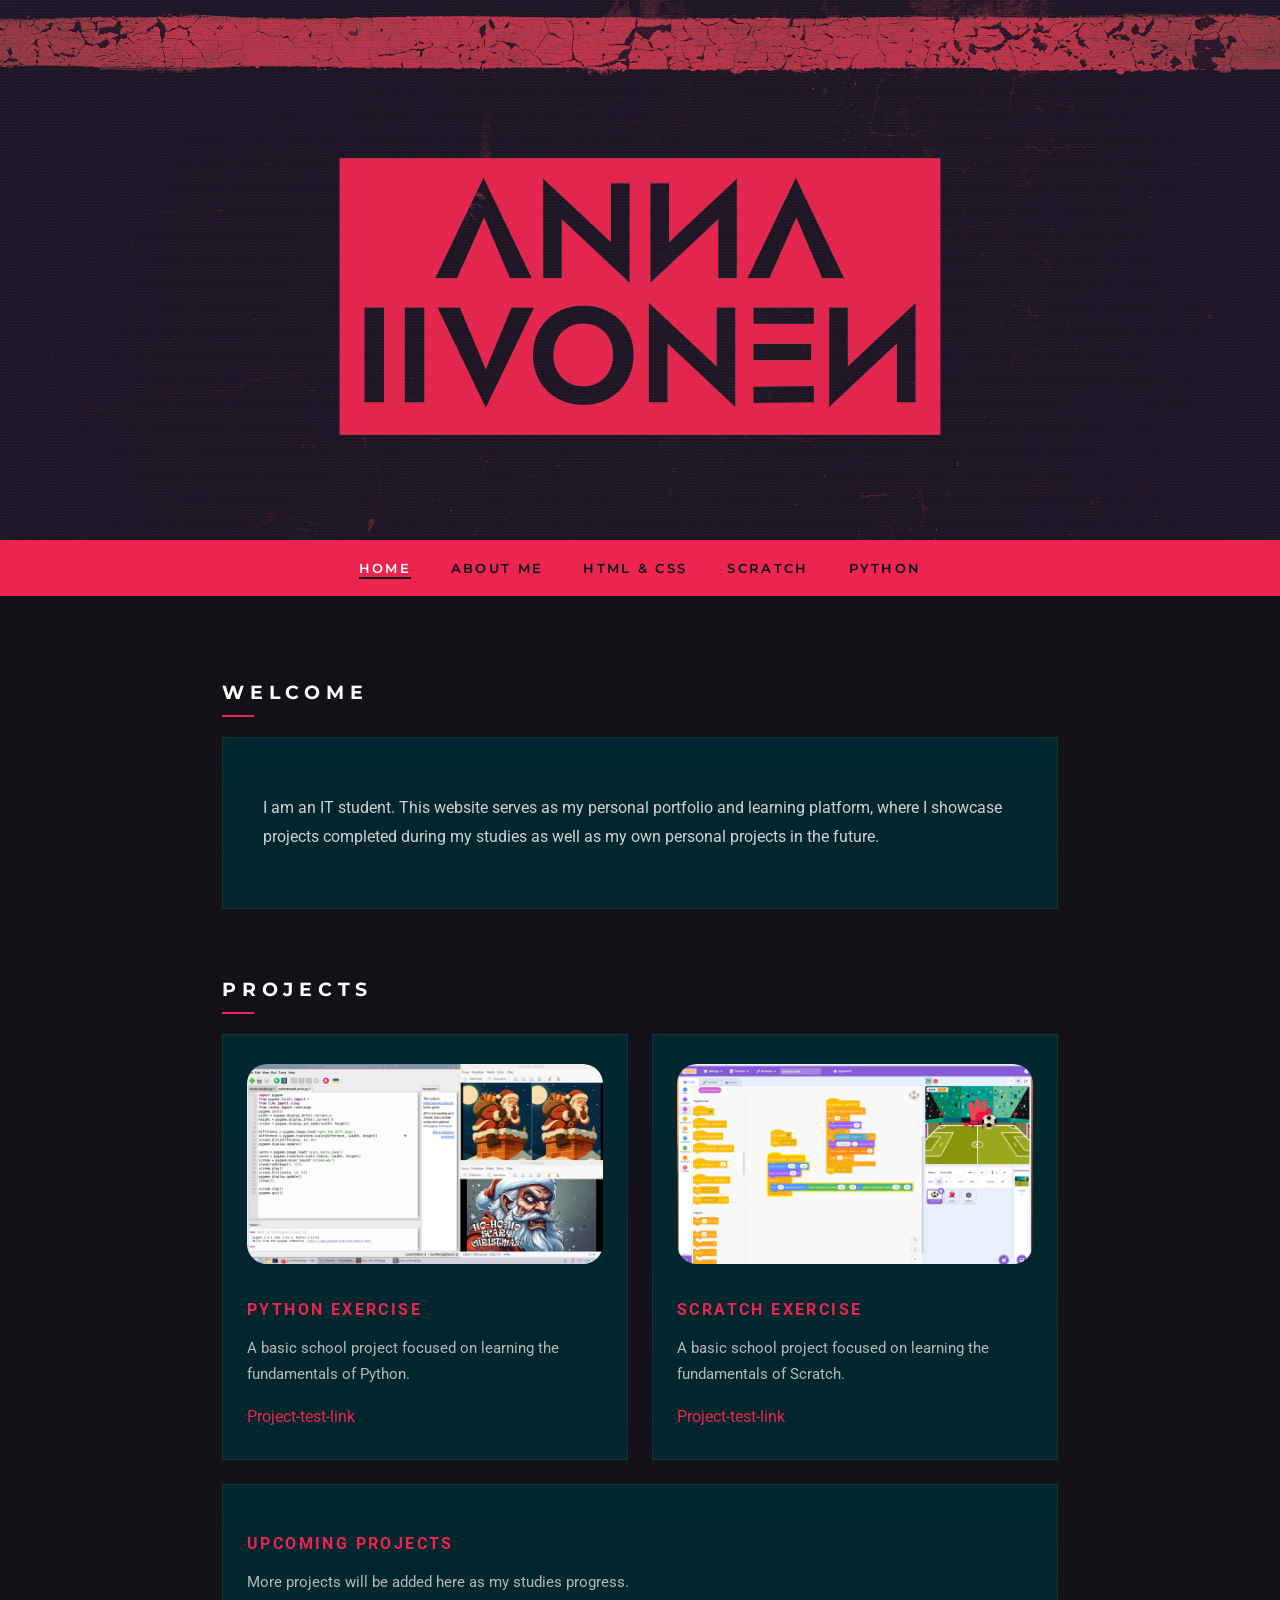
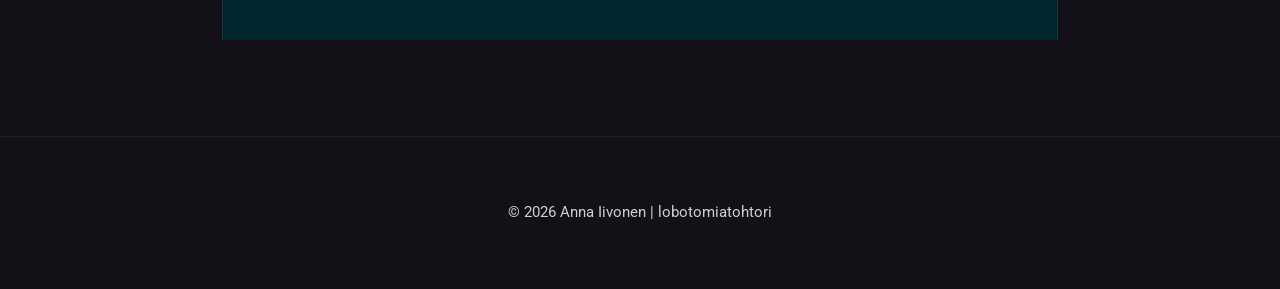
<file: index.html>
<!DOCTYPE html>
<html lang="en">
<head>
    <meta charset="UTF-8">
    <title>Anna Iivonen - portfolio</title>

    <link rel="preconnect" href="https://fonts.googleapis.com">
    <link rel="preconnect" href="https://fonts.gstatic.com" crossorigin>
    <link href="https://fonts.googleapis.com/css2?family=Montserrat:wght@400;600&family=Roboto:wght@400;500&display=swap" rel="stylesheet">

    <link rel="stylesheet" href="style.css">
</head>

<body class="index">
<header class="hero" aria-label="Hero image">
</header>

<nav class="main-nav">
    <ul>
        <li><a href="index.html" class="nav-index">Home</a></li>
        <li><a href="about.html" class="nav-about">About me</a></li>
        <li><a href="html-css.html" class="nav-html-css">Html & Css</a></li>
        <li><a href="scratch.html" class="nav-scratch">Scratch</a></li>
        <li><a href="python.html" class="nav-python">Python</a></li>
    </ul>
</nav>

<main>
    <section>
        <h2>Welcome</h2>
        <div class="about">
        <p>
            I am an IT student. This website serves as my personal portfolio and learning platform, where I showcase projects completed during my studies as well as my own personal projects in the future.
        </p>
        </div>
    </section>

    <section>
        <h2>Projects</h2>

        <div class="project-grid">
            <div class="project">
                <img src="images/project_python1.jpg" alt="Python Exercise preview">
                <h3>Python Exercise</h3>
                <p>A basic school project focused on learning the fundamentals of Python.</p>
                <a href="">Project-test-link</a>
            </div>
            
            <div class="project">
                <img src="images/project_scratch1.jpg" alt="Scratch Exercise preview">
                <h3>Scratch Exercise</h3>
                <p>A basic school project focused on learning the fundamentals of Scratch.</p>
                <a href="">Project-test-link</a>
            </div>
            
            <div class="project">
                <h3>Upcoming Projects</h3>
                <p>More projects will be added here as my studies progress.</p>
            </div>
        </div>
    </section>
</main>

<footer>
    <p>© 2026 Anna Iivonen | lobotomiatohtori</p>
</footer>

</body>
</html>
</file>
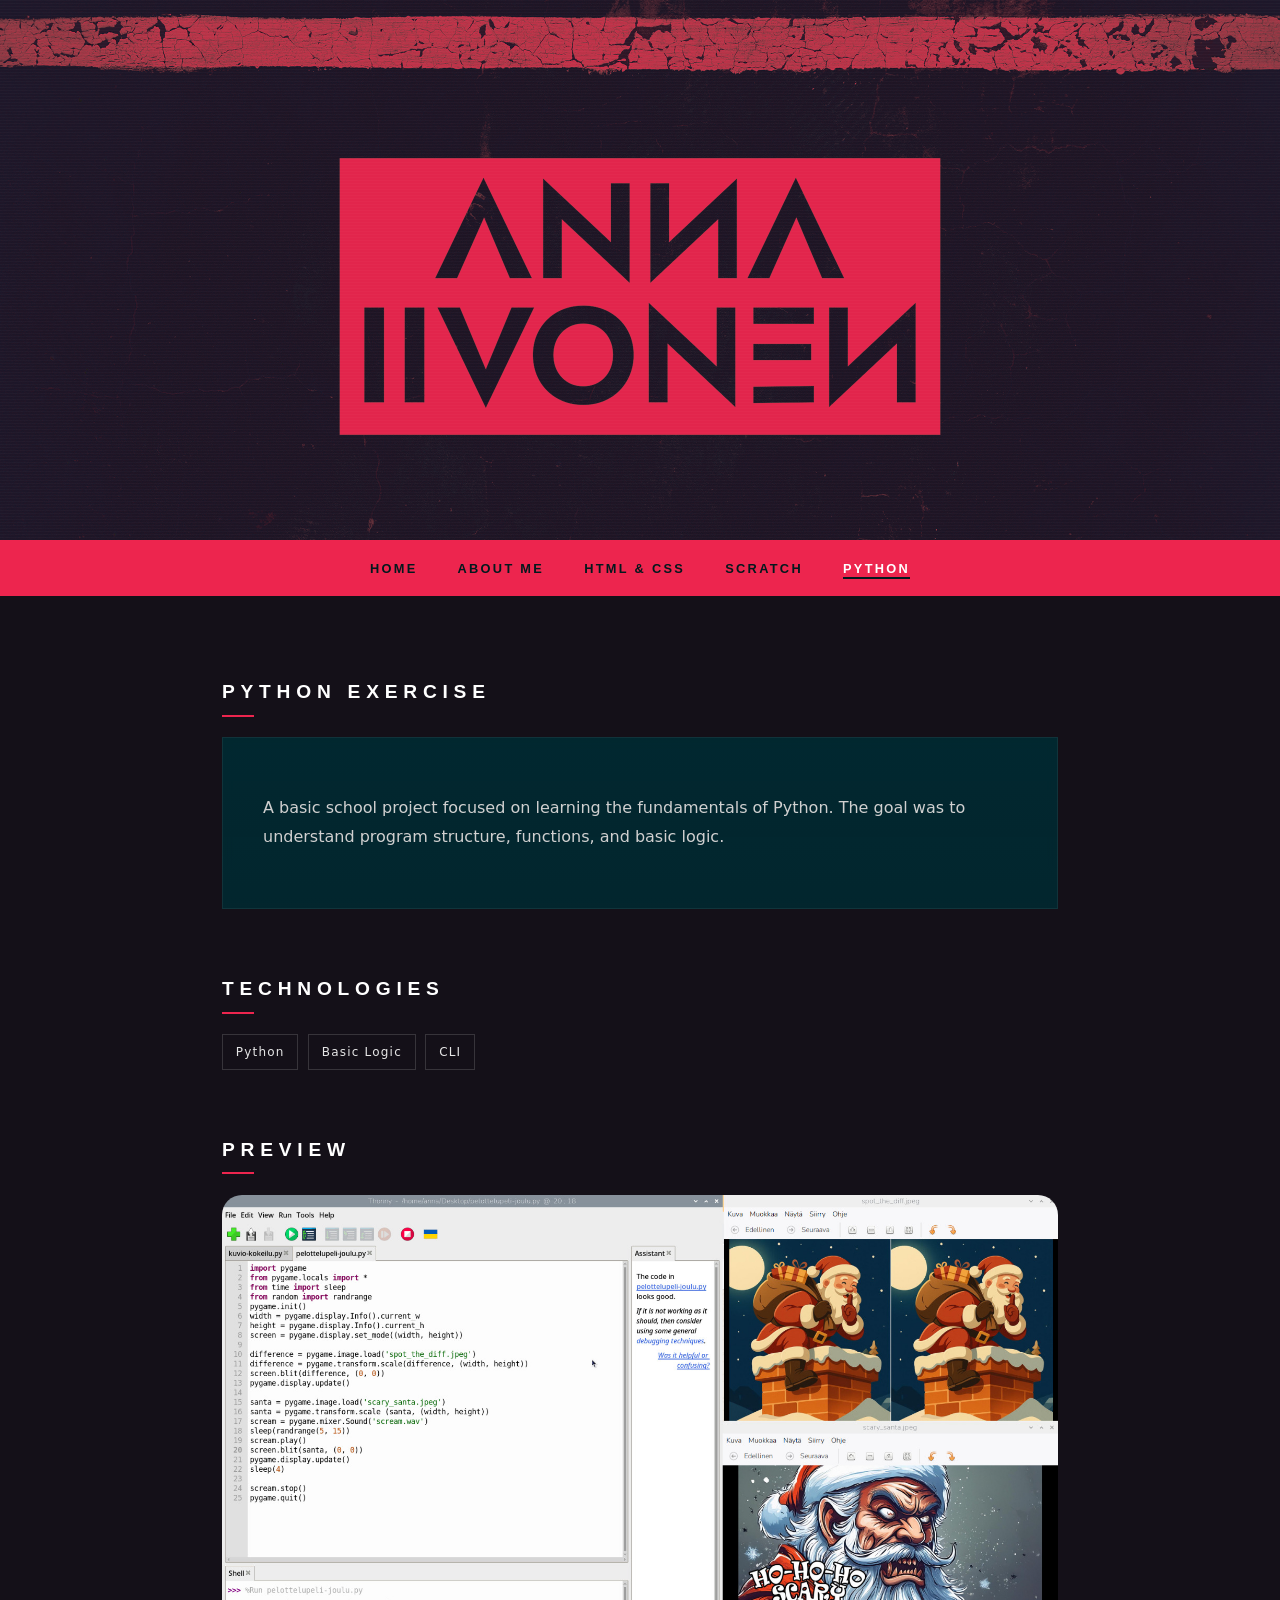
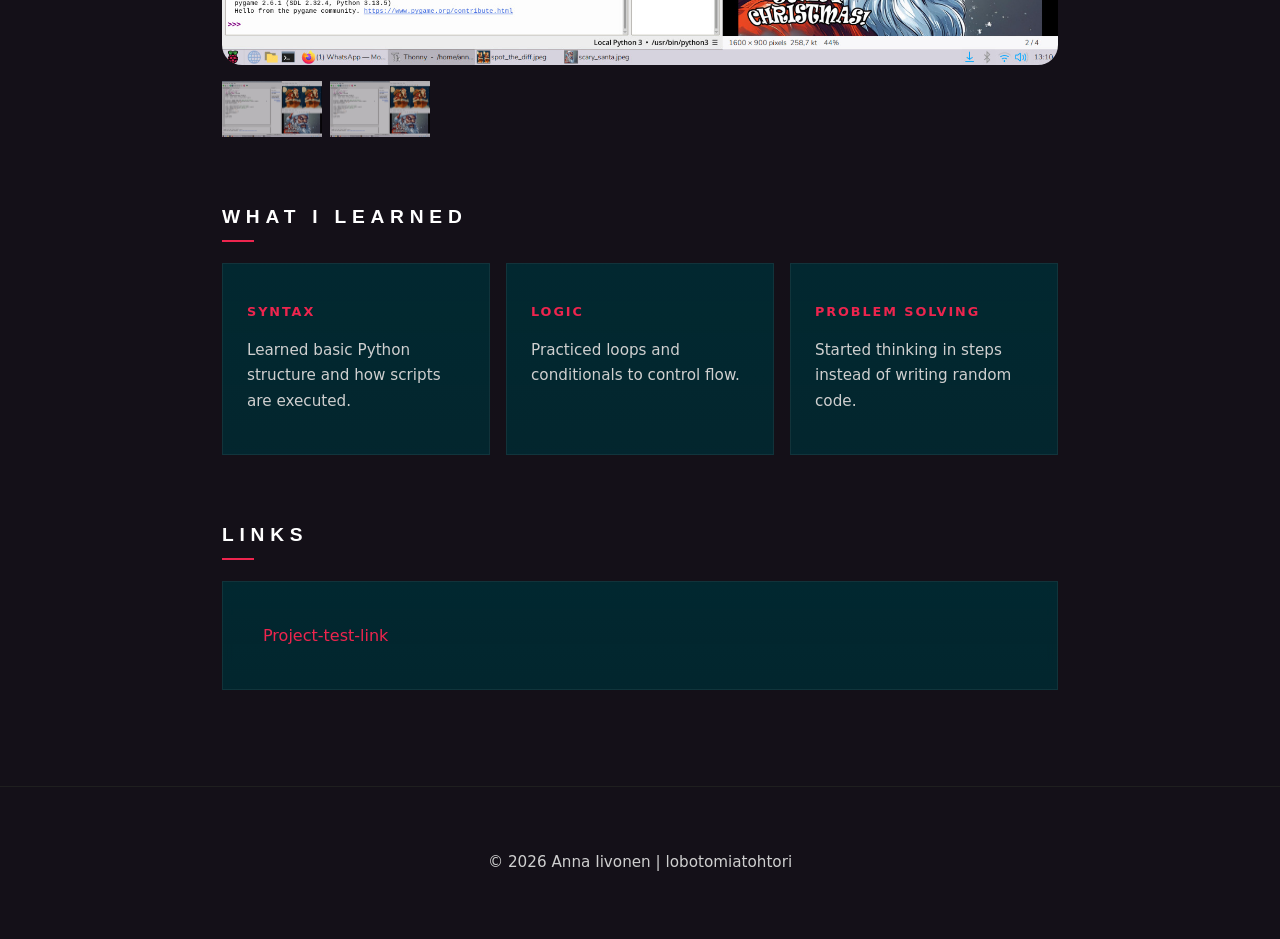
<file: projects/python-exercise/index.html>
<!DOCTYPE html>
<html lang="en">
<head>
  <meta charset="UTF-8">
  
  <title>Anna Iivonen | Python Exercise</title>
  
  <link rel="stylesheet" href="../../style.css">
</head>

<body class="python">
<header class="hero" aria-label="Hero image">
</header>

<nav class="main-nav">
    <ul>
        <li><a href="../../index.html" class="nav-index">Home</a></li>
        <li><a href="../../about.html" class="nav-about">About me</a></li>
        <li><a href="../../html-css.html" class="nav-html-css">Html & Css</a></li>
        <li><a href="../../scratch.html" class="nav-scratch">Scratch</a></li>
        <li><a href="../../python.html" class="nav-python">Python</a></li>
    </ul>
</nav>

<main>

  <section>
    <h2>Python Exercise</h2>
    <div class="about">
      <p>
        A basic school project focused on learning the fundamentals of Python. The goal was to understand program structure, functions, and basic logic.
      </p>
    </div>
  </section>

  <section>
    <h2>Technologies</h2>
    <div class="tech">
      <span>Python</span>
      <span>Basic Logic</span>
      <span>CLI</span>
    </div>
  </section>

  <section>
    <h2>Preview</h2>
    <div class="gallery">
      <img src="../../images/project_python1.jpg" alt="Main preview" class="main-image">
      <div class="thumbs">
        <img src="../../images/project_python1.jpg" alt="">
        <img src="../../images/project_python1.jpg" alt="">
      </div>
    </div>
  </section>

  <section>
    <h2>What I Learned</h2>
    <div class="learned">
      <div class="learn-item">
        <h3>Syntax</h3>
        <p>Learned basic Python structure and how scripts are executed.</p>
      </div>
      <div class="learn-item">
        <h3>Logic</h3>
        <p>Practiced loops and conditionals to control flow.</p>
      </div>
      <div class="learn-item">
        <h3>Problem solving</h3>
        <p>Started thinking in steps instead of writing random code.</p>
      </div>
    </div>
  </section>

  <section>
    <h2>Links</h2>
    <div class="about">
      <a href="">Project-test-link</a>
    </div>
  </section>
  
</main>

<footer>
  <p>© 2026 Anna Iivonen | lobotomiatohtori</p>
</footer>

</body>
</html>
</file>
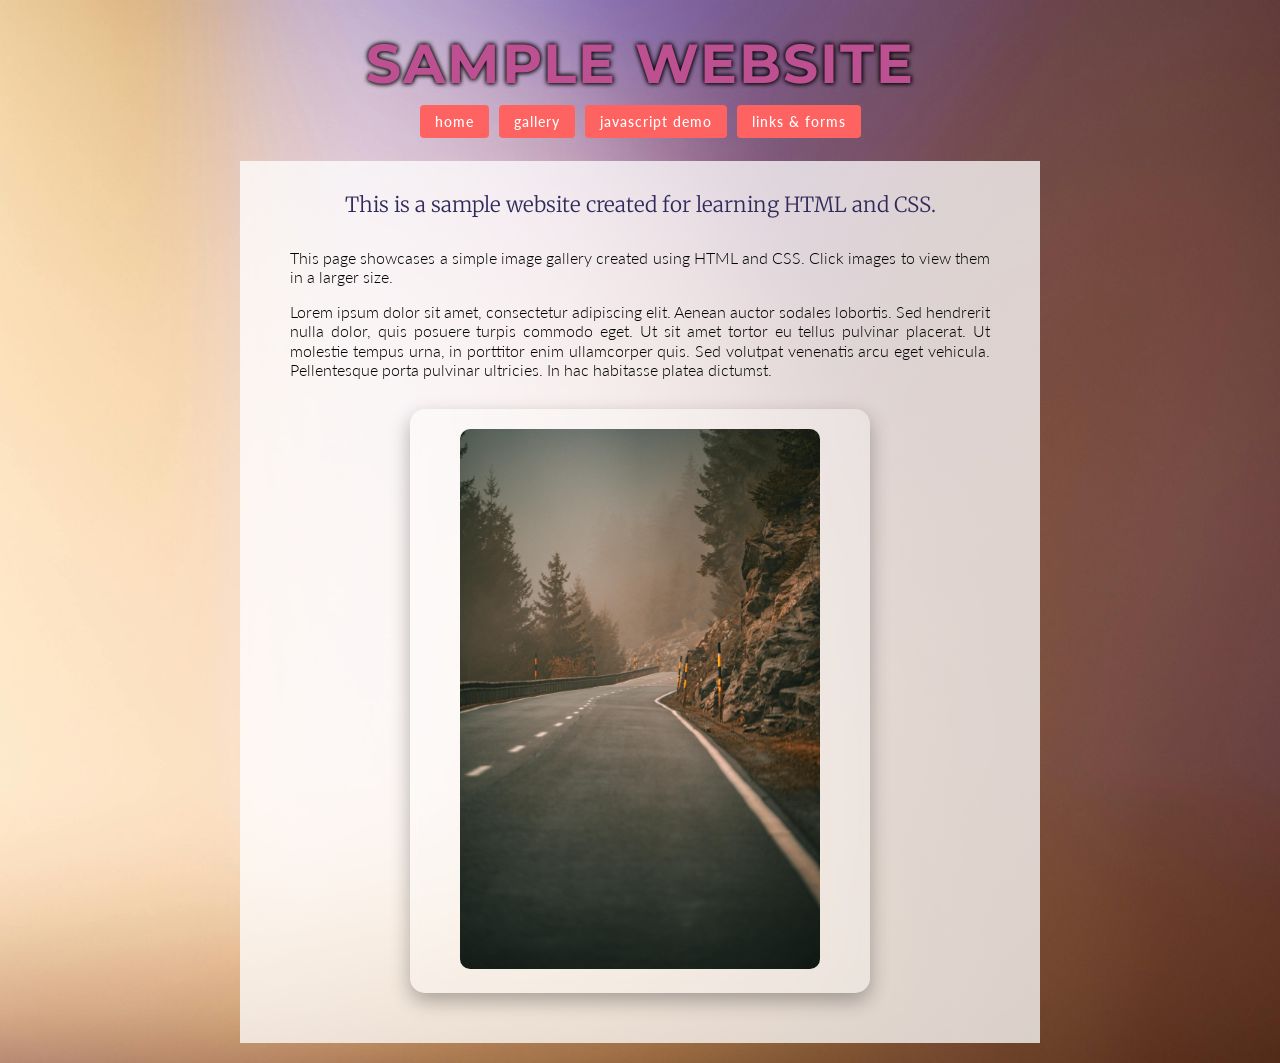
<file: projects/simple-portfolio-site/index.html>
<!DOCTYPE html>
<html lang="en">

<head>
<meta charset="UTF-8">

<title>Sample Website</title>

<meta name="viewport" content="width=device-width, initial-scale=1.0">
<link rel="stylesheet" type="text/css" href="style.css">
  
<link href="https://fonts.googleapis.com/css2?family=Montserrat:wght@400;700&family=Merriweather:wght@300;400;700&family=Lato:wght@300;400;700&display=swap" rel="stylesheet"> 

</head>

<body>

<header>
<div id="title">Sample Website</div>
</header>

<nav id="links"><ul>
<li><a href="index.html">Home</a></li>
<li><a href="gallery.html">Gallery</a></li>
<li><a href="js-demo.html">JavaScript Demo</a></li>
<li><a href="links.html">Links & Forms</a></li>
</ul></nav>

<main>
<div class="text-box">

<div id="description"><p>This is a sample website created for learning HTML and CSS.</p></div>

<div id="text"><p>This page showcases a simple image gallery created using HTML and CSS. Click images to view them in a larger size.</p>

<p>Lorem ipsum dolor sit amet, consectetur adipiscing elit. Aenean auctor sodales lobortis. Sed hendrerit nulla dolor, quis posuere turpis commodo eget. Ut sit amet tortor eu tellus pulvinar placerat. Ut molestie tempus urna, in porttitor enim ullamcorper quis. Sed volutpat venenatis arcu eget vehicula. Pellentesque porta pulvinar ultricies. In hac habitasse platea dictumst.</p>
</div>

<div id="featured-image"><img src="images/placeholder1.jpg" alt="Mountain road"></div>

</div>
</main>

</body>

</html>
</file>
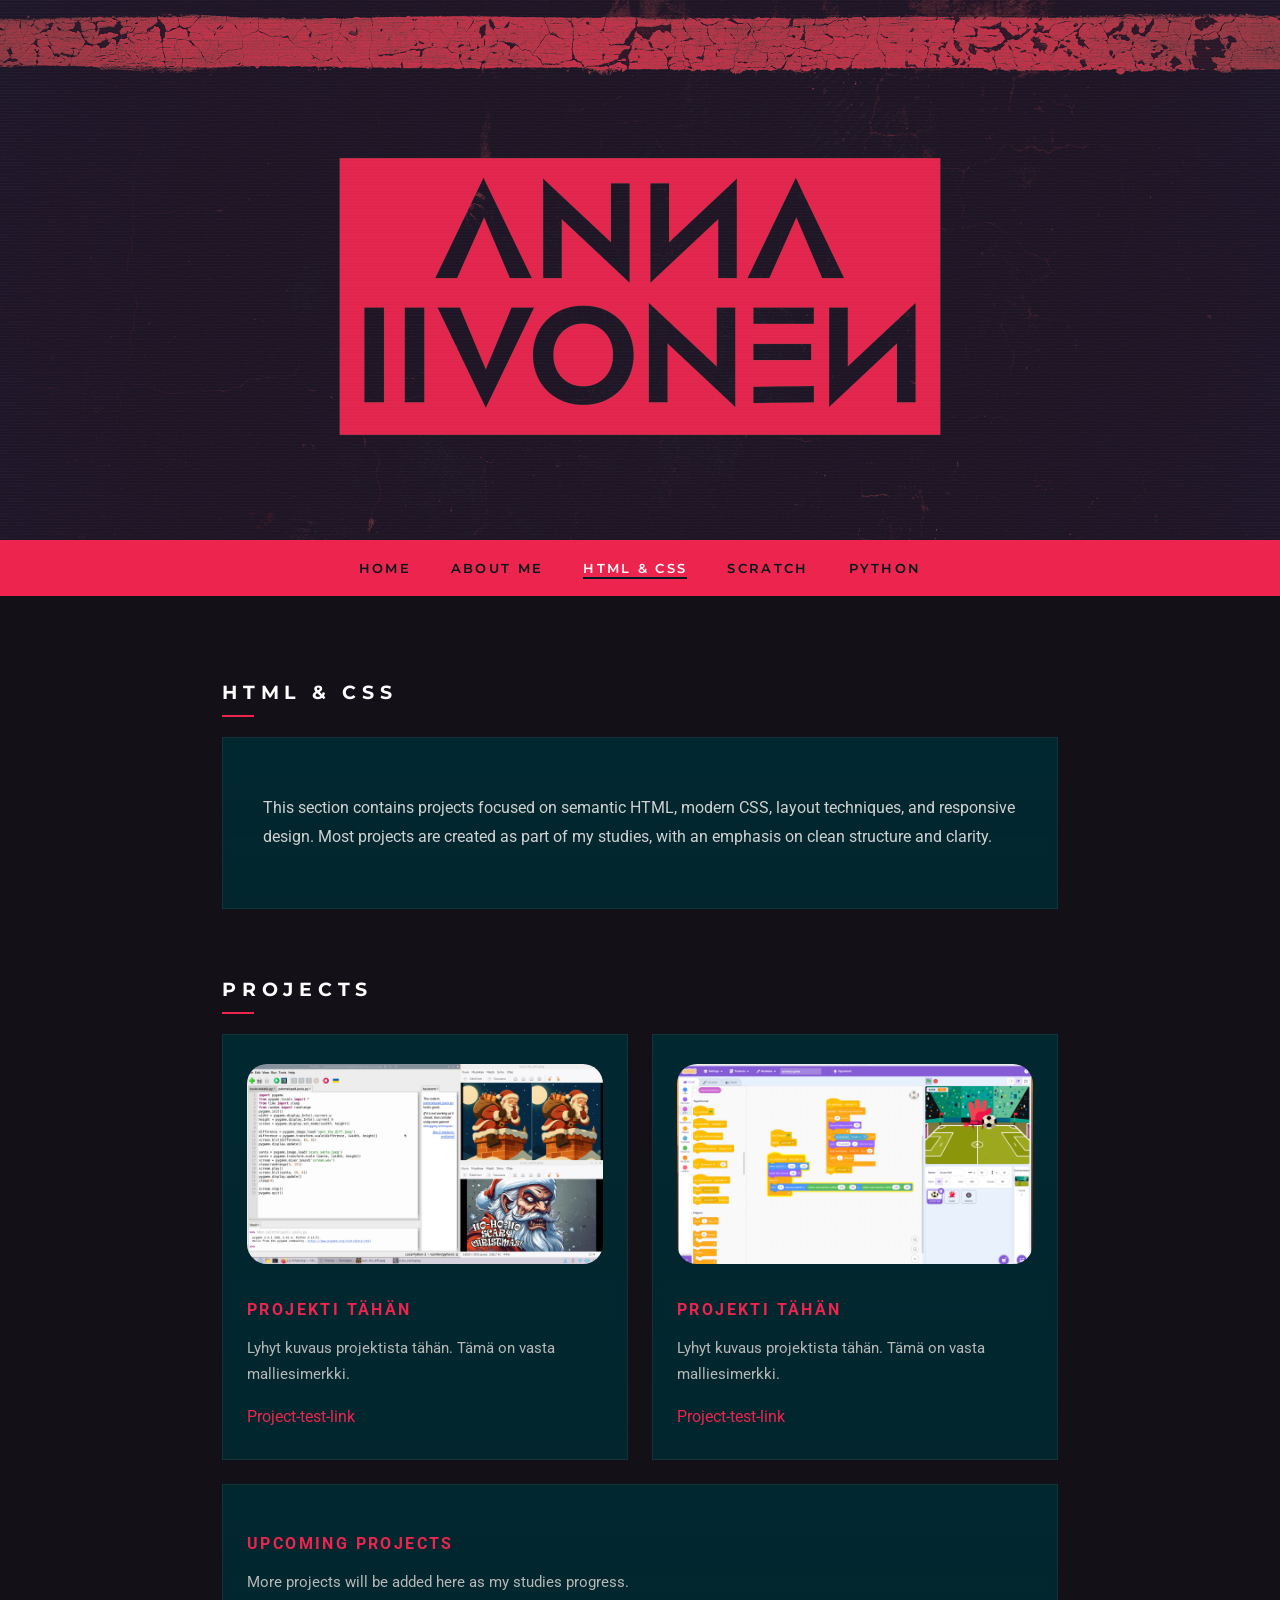
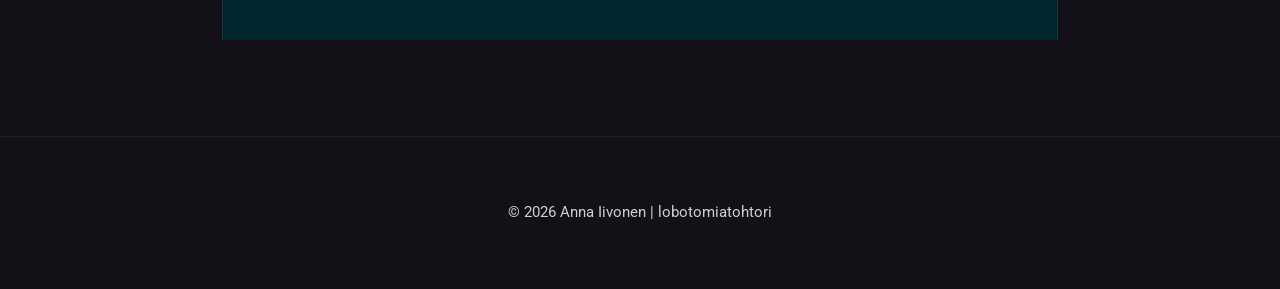
<file: html-css.html>
<!DOCTYPE html>
<html lang="en">
<head>
    <meta charset="UTF-8">
    <title>lobotomiatohtori - portfolio</title>

    <link rel="preconnect" href="https://fonts.googleapis.com">
    <link rel="preconnect" href="https://fonts.gstatic.com" crossorigin>
    <link href="https://fonts.googleapis.com/css2?family=Montserrat:wght@400;600&family=Roboto:wght@400;500&display=swap" rel="stylesheet">

    <link rel="stylesheet" href="style.css">
</head>

<body class="html-css">
<header class="hero" aria-label="Hero image">
</header>

<nav class="main-nav">
    <ul>
        <li><a href="index.html" class="nav-index">Home</a></li>
        <li><a href="about.html" class="nav-about">About me</a></li>
        <li><a href="html-css.html" class="nav-html-css">Html & Css</a></li>
        <li><a href="scratch.html" class="nav-scratch">Scratch</a></li>
        <li><a href="python.html" class="nav-python">Python</a></li>
    </ul>
</nav>

<main>
    <section>
        <h2>HTML & CSS</h2>
        <div class="about">
        <p>
          This section contains projects focused on semantic HTML, modern CSS, layout techniques, and responsive design. Most projects are created as part of my studies, with an emphasis on clean structure and clarity.
        </p>
        </div>
    </section>

    <section>
        <h2>Projects</h2>

        <div class="project-grid">
            <div class="project">
                <img src="images/project_python1.jpg" alt="Python Exercise preview">
                <h3>Projekti tähän</h3>
                <p>Lyhyt kuvaus projektista tähän. Tämä on vasta malliesimerkki.</p>
                <a href="">Project-test-link</a>
            </div>
            
            <div class="project">
                <img src="images/project_scratch1.jpg" alt="Scratch Exercise preview">
                <h3>Projekti tähän</h3>
                <p>Lyhyt kuvaus projektista tähän. Tämä on vasta malliesimerkki.</p>
                <a href="">Project-test-link</a>
            </div>
            
            <div class="project">
                <h3>Upcoming Projects</h3>
                <p>More projects will be added here as my studies progress.</p>
            </div>
        </div>
    </section>
</main>

<footer>
    <p>© 2026 Anna Iivonen | lobotomiatohtori</p>
</footer>

</body>
</html>
</file>
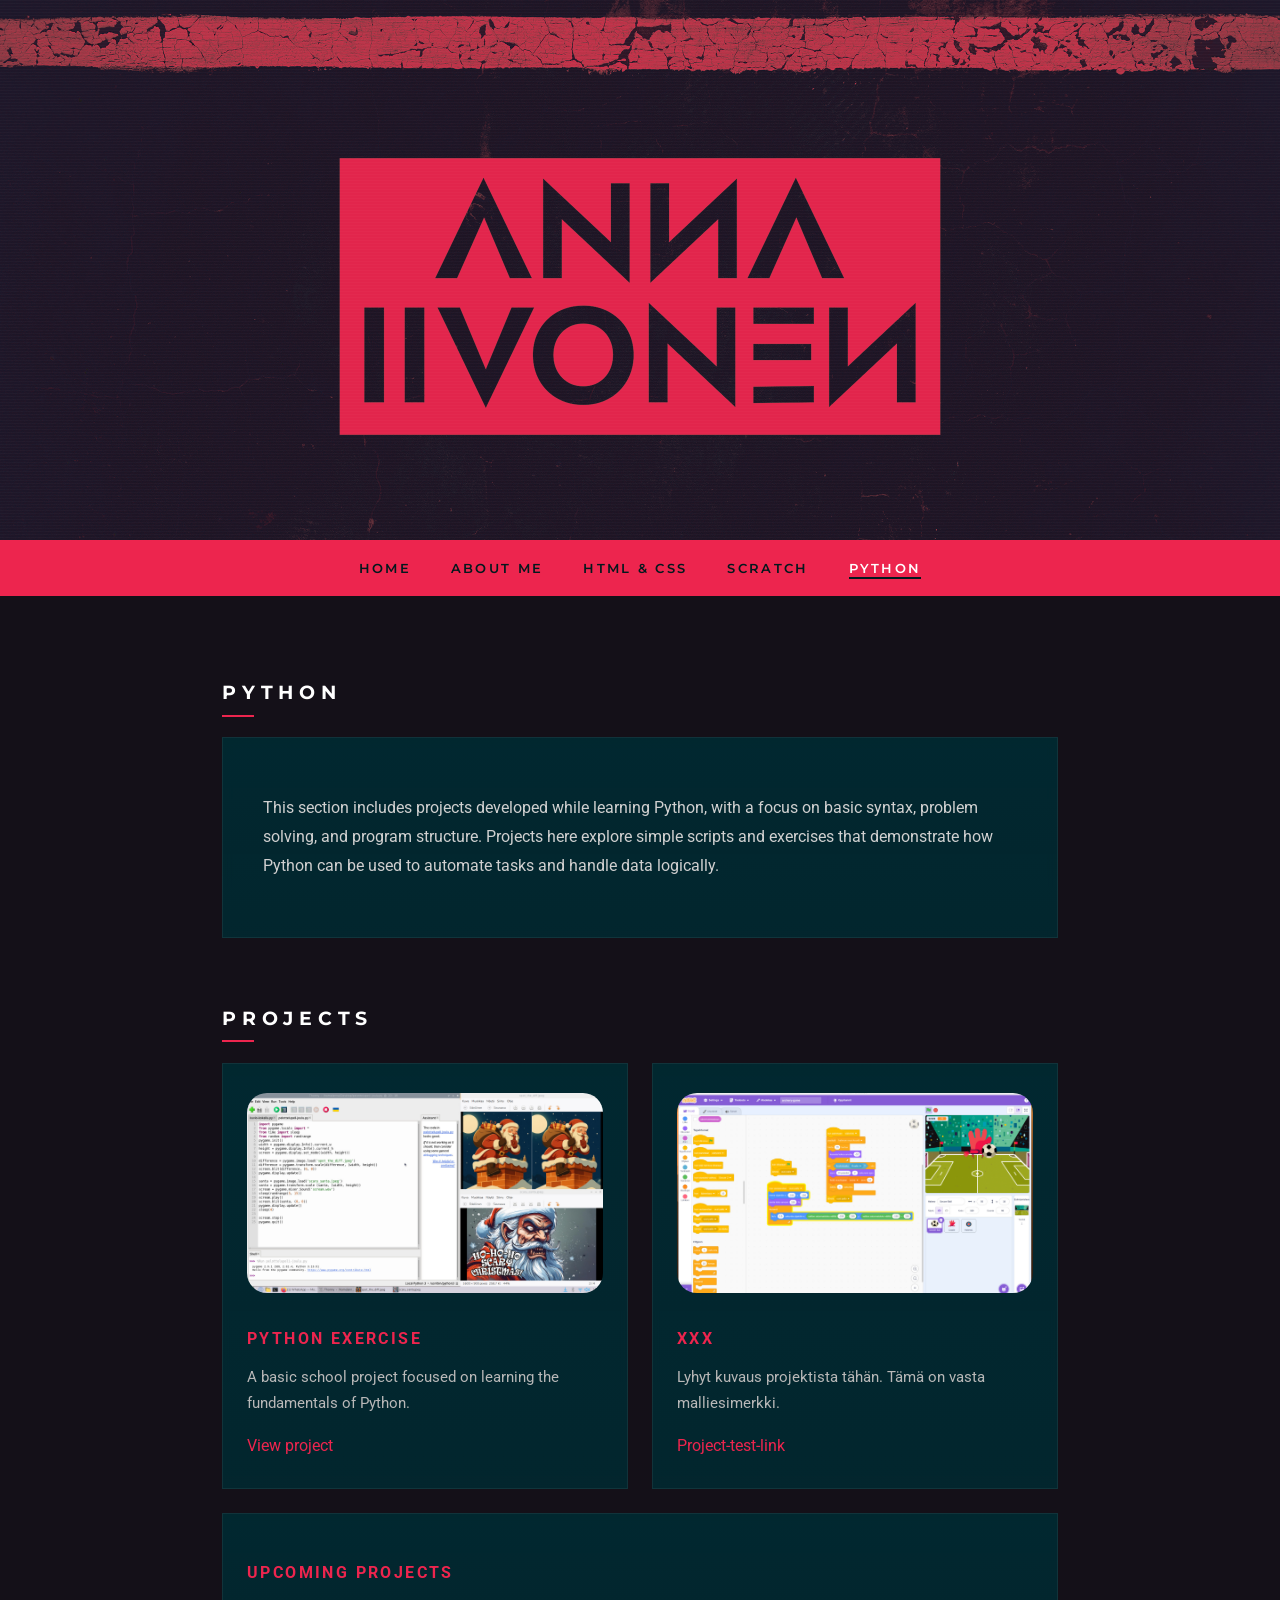
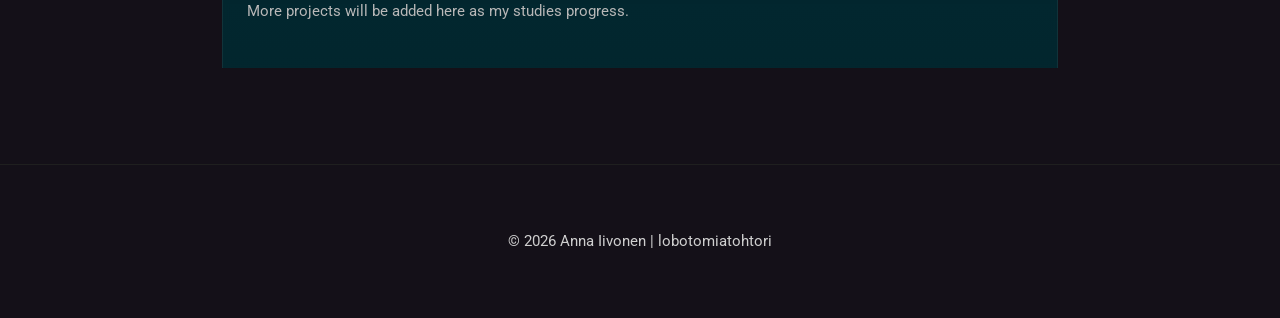
<file: python.html>
<!DOCTYPE html>
<html lang="en">
<head>
    <meta charset="UTF-8">
    <title>lobotomiatohtori - portfolio</title>

    <link rel="preconnect" href="https://fonts.googleapis.com">
    <link rel="preconnect" href="https://fonts.gstatic.com" crossorigin>
    <link href="https://fonts.googleapis.com/css2?family=Montserrat:wght@400;600&family=Roboto:wght@400;500&display=swap" rel="stylesheet">

    <link rel="stylesheet" href="style.css">
</head>

<body class="python">
<header class="hero" aria-label="Hero image">
</header>

<nav class="main-nav">
    <ul>
        <li><a href="index.html" class="nav-index">Home</a></li>
        <li><a href="about.html" class="nav-about">About me</a></li>
        <li><a href="html-css.html" class="nav-html-css">Html & Css</a></li>
        <li><a href="scratch.html" class="nav-scratch">Scratch</a></li>
        <li><a href="python.html" class="nav-python">Python</a></li>
    </ul>
</nav>

<main>
    <section>
        <h2>Python</h2>
        <div class="about">
        <p>
          This section includes projects developed while learning Python, with a focus on basic syntax, problem solving, and program structure. Projects here explore simple scripts and exercises that demonstrate how Python can be used to automate tasks and handle data logically.
        </p>
        </div>
    </section>

    <section>
        <h2>Projects</h2>

        <div class="project-grid">
            <div class="project">
                <img src="images/project_python1.jpg" alt="Python Exercise preview">
                <h3>Python Exercise</h3>
                <p>A basic school project focused on learning the fundamentals of Python.</p>
                <a href="projects/python-exercise/index.html">View project</a>
            </div>
            
            <div class="project">
                <img src="images/project_scratch1.jpg" alt="Scratch Exercise preview">
                <h3>XXX</h3>
                <p>Lyhyt kuvaus projektista tähän. Tämä on vasta malliesimerkki.</p>
                <a href="">Project-test-link</a>
            </div>
            
            <div class="project">
                <h3>Upcoming Projects</h3>
                <p>More projects will be added here as my studies progress.</p>
            </div>
        </div>
    </section>
</main>

<footer>
    <p>© 2026 Anna Iivonen | lobotomiatohtori</p>
</footer>

</body>
</html>
</file>
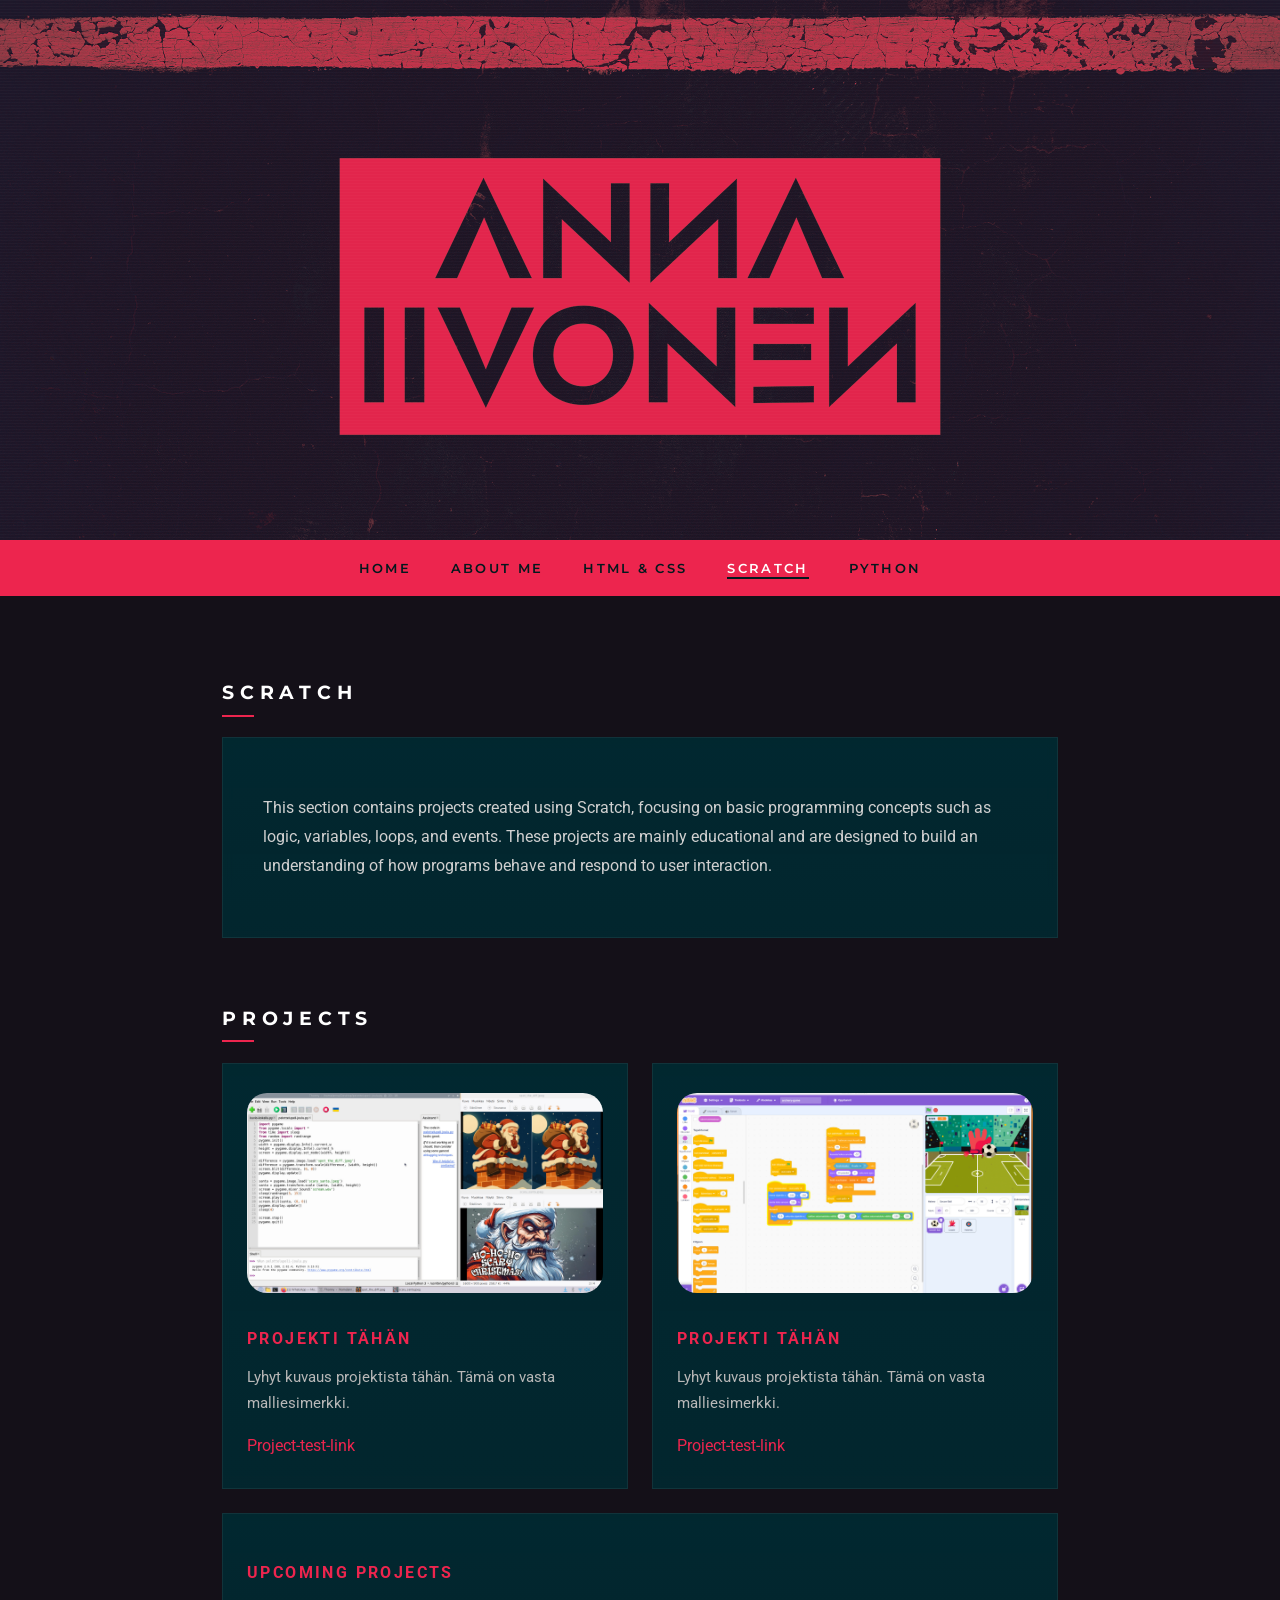
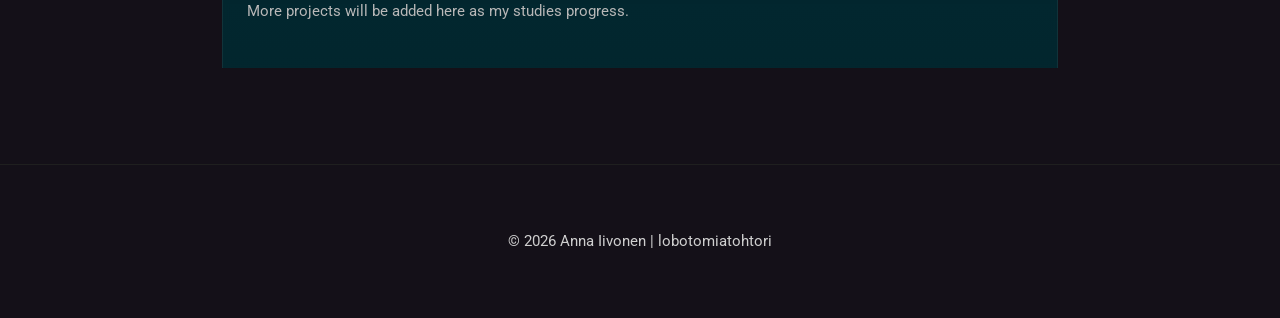
<file: scratch.html>
<!DOCTYPE html>
<html lang="en">
<head>
    <meta charset="UTF-8">
    <title>lobotomiatohtori - portfolio</title>

    <link rel="preconnect" href="https://fonts.googleapis.com">
    <link rel="preconnect" href="https://fonts.gstatic.com" crossorigin>
    <link href="https://fonts.googleapis.com/css2?family=Montserrat:wght@400;600&family=Roboto:wght@400;500&display=swap" rel="stylesheet">

    <link rel="stylesheet" href="style.css">
</head>

<body class="scratch">
<header class="hero" aria-label="Hero image">
</header>

<nav class="main-nav">
    <ul>
        <li><a href="index.html" class="nav-index">Home</a></li>
        <li><a href="about.html" class="nav-about">About me</a></li>
        <li><a href="html-css.html" class="nav-html-css">Html & Css</a></li>
        <li><a href="scratch.html" class="nav-scratch">Scratch</a></li>
        <li><a href="python.html" class="nav-python">Python</a></li>
    </ul>
</nav>

<main>
    <section>
        <h2>Scratch</h2>
        <div class="about">
        <p>
          This section contains projects created using Scratch, focusing on basic programming concepts such as logic, variables, loops, and events. These projects are mainly educational and are designed to build an understanding of how programs behave and respond to user interaction.
        </p>
        </div>
    </section>

    <section>
        <h2>Projects</h2>

        <div class="project-grid">
            <div class="project">
                <img src="images/project_python1.jpg" alt="Python Exercise preview">
                <h3>Projekti tähän</h3>
                <p>Lyhyt kuvaus projektista tähän. Tämä on vasta malliesimerkki.</p>
                <a href="">Project-test-link</a>
            </div>
            
            <div class="project">
                <img src="images/project_scratch1.jpg" alt="Scratch Exercise preview">
                <h3>Projekti tähän</h3>
                <p>Lyhyt kuvaus projektista tähän. Tämä on vasta malliesimerkki.</p>
                <a href="">Project-test-link</a>
            </div>
            
            <div class="project">
                <h3>Upcoming Projects</h3>
                <p>More projects will be added here as my studies progress.</p>
            </div>
        </div>
    </section>
</main>

<footer>
    <p>© 2026 Anna Iivonen | lobotomiatohtori</p>
</footer>

</body>
</html>
</file>
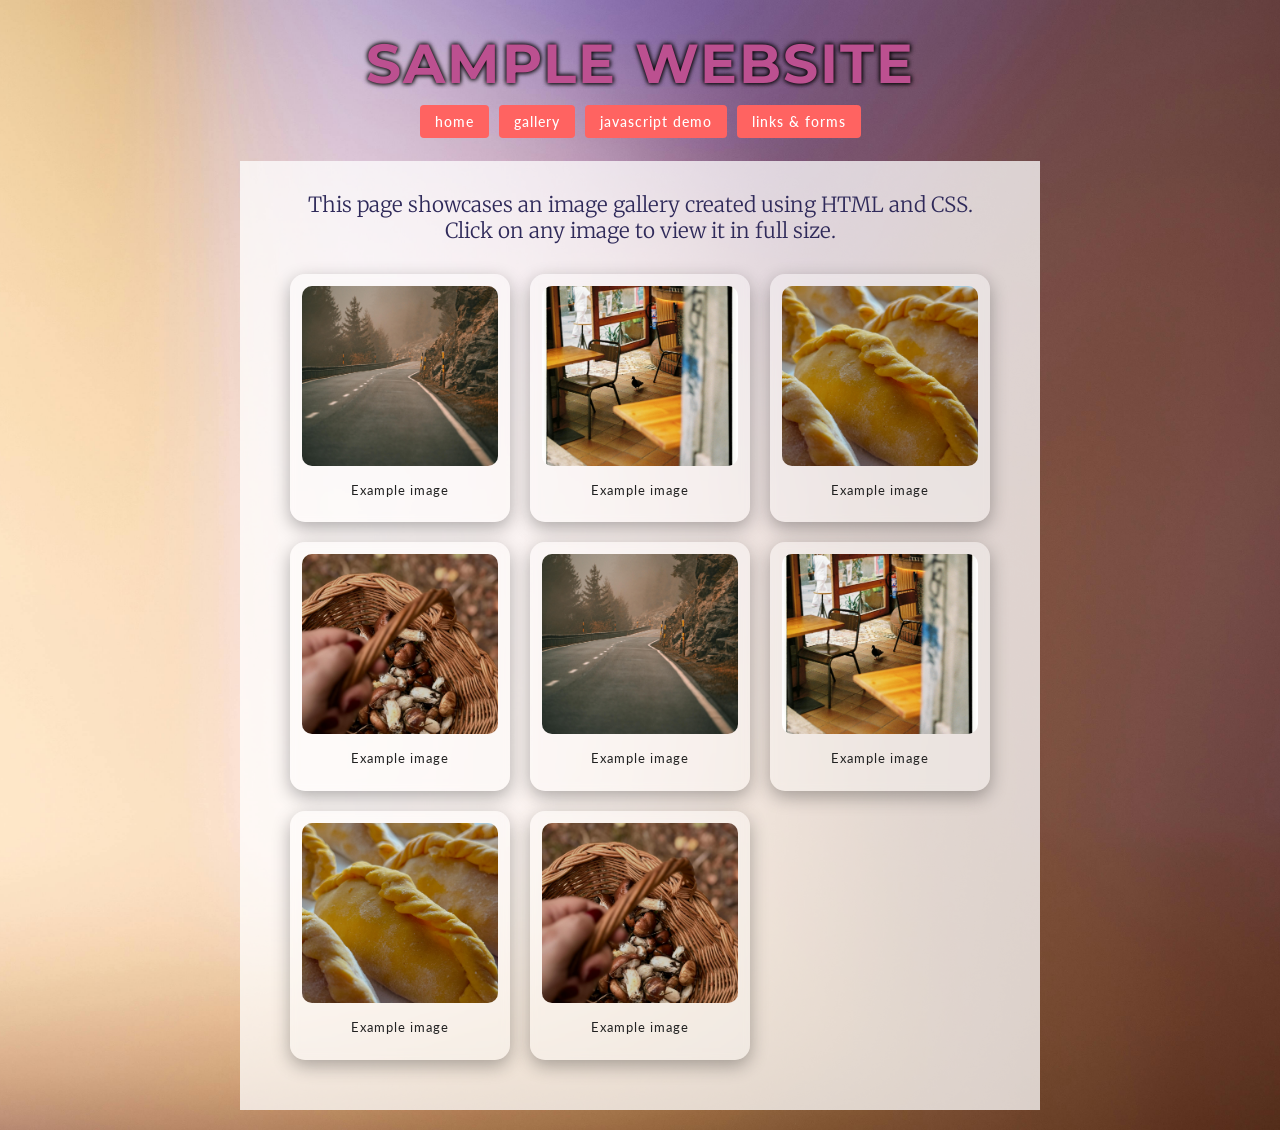
<file: projects/simple-portfolio-site/gallery.html>
<!DOCTYPE html>
<html lang="en">

<head>
<meta charset="UTF-8">

<title>Gallery | Sample Website</title>

<meta name="viewport" content="width=device-width, initial-scale=1.0">
<link rel="stylesheet" type="text/css" href="style.css">

<link href="https://fonts.googleapis.com/css2?family=Montserrat:wght@400;700&family=Merriweather:wght@300;400;700&family=Lato:wght@300;400;700&display=swap" rel="stylesheet"> 
</head>

<body>

<header>
<div id="title">Sample Website</div>
</header>

<nav id="links"><ul>
<li><a href="index.html">Home</a></li>
<li><a href="gallery.html">Gallery</a></li>
<li><a href="js-demo.html">JavaScript Demo</a></li>
<li><a href="links.html">Links & Forms</a></li>
</ul></nav>

<main>

<div class="text-box">

<div id="description"><p>This page showcases an image gallery created using HTML and CSS.
Click on any image to view it in full size.
</p></div>

<div id="gallery">

<div class="image-card"><a href="images/placeholder1.jpg"><img src="images/placeholder1.jpg"></a><p>Example image</p></div>
<div class="image-card"><a href="images/placeholder2.jpg"><img src="images/placeholder2.jpg"></a><p>Example image</p></div>
<div class="image-card"><a href="images/placeholder3.jpg"><img src="images/placeholder3.jpg"></a><p>Example image</p></div>
<div class="image-card"><a href="images/placeholder4.jpg"><img src="images/placeholder4.jpg"></a><p>Example image</p></div>
<div class="image-card"><a href="images/placeholder1.jpg"><img src="images/placeholder1.jpg"></a><p>Example image</p></div>
<div class="image-card"><a href="images/placeholder2.jpg"><img src="images/placeholder2.jpg"></a><p>Example image</p></div>
<div class="image-card"><a href="images/placeholder3.jpg"><img src="images/placeholder3.jpg"></a><p>Example image</p></div>
<div class="image-card"><a href="images/placeholder4.jpg"><img src="images/placeholder4.jpg"></a><p>Example image</p></div>

</div>
</div>

</main>

</body>

</html>
</file>
<file: style.css>
* {
  box-sizing: border-box;
}

body {
  margin: 0;
  font-family: 'Roboto', system-ui, -apple-system, sans-serif;
  background-color: #141018;
  background-image: radial-gradient(circle at 20% 20%, rgba(237, 37, 78, 0.05)),
                    radial-gradient(circle at 80% 70%, rgba(237, 37, 78, 0.03));
  color: #e6e6e6;
  line-height: 1.7;
  -webkit-font-smoothing: antialiased;
}

h1 {
  font-family: 'Montserrat', sans-serif;
  font-size: clamp(3rem, 6vw, 4.5rem);
  letter-spacing: 0.15em;
  text-transform: uppercase;
  margin: 0;
}

h2::before {
  content: "";
  position: absolute;
  left: 0;
  bottom: -8px;
  width: 32px;
  height: 2px;
  background: #ED254E;
}

h2 {
  font-family: 'Montserrat', sans-serif;
  font-size: 1.2rem;
  letter-spacing: 0.3em;
  text-transform: uppercase;
  color: #ffffff;
  margin-bottom: 1.5rem;
  position: relative;
}

h3 {
  font-size: 0.9rem;
  margin-bottom: 0.3rem;
}

p {
  color: #cfcfcf;
  font-size: 0.95rem;
  line-height: 1.7;
}

a {
  position: relative;
  color: #ED254E;
  text-decoration: none;
}

a:visited {
  color: #ED254E;
}

a::after {
  content: "";
  position: absolute;
  left: 0;
  bottom: -3px;
  width: 0%;
  height: 2px;
  background: #ED254E;
  transition: width 0.25s ease;
}

a:hover::after {
  width: 100%;
}

a:hover {
  color: #ED254E;
  text-shadow: 0 0 6px rgba(237, 37, 78, 0.4);
}



/* =====================
   Hero Header
===================== */

.hero {
  position: relative;
  min-height: 60vh;
  background: url("images/hero.png");
  background-size: cover;
  background-position: center;
  display: flex;
  justify-content: center;
  align-items: center;
  text-align: center;
  padding: 4rem 2rem;
  filter: contrast(105%) saturate(90%);
}

.hero-content {
  max-width: 1200px;
  width: 100%;
  display: flex;
  flex-direction: column;
  align-items: center;
}

.hero h1 {
  white-space: nowrap;
  overflow: hidden;
  text-overflow: ellipsis;
  color: #ffffff;
  text-shadow: 
    0 0 10px rgba(255, 59, 59, 0.15),
    0 0 25px rgba(255, 59, 59, 0.08);
}

.hero p {
  margin-top: 1rem;
  margin-left: auto;
  margin-right: auto;
  text-align: center;
  font-size: 0.9rem;
  letter-spacing: 0.15em;
  text-transform: uppercase;
  color: #e0e0e0;
  opacity: 0.85;
}

.hero::after {
  content: "";
  position: absolute;
  inset: 0;
  background: repeating-linear-gradient(
    to bottom,
    rgba(255, 255, 255, 0.02),
    rgba(255, 255, 255, 0.02) 1px,
    transparent 1px,
    transparent 3px
  );
  pointer-events: none;
}


/* =====================
   Navigation
===================== */

.main-nav {
  background: #ED254E;
  width: 100%;
  position: relative;
  z-index: 100;
  isolation: isolate;
}

.main-nav ul {
  max-width: 1100px;
  margin: 0 auto;
  padding: 0.9rem 2rem;
  list-style: none;
  display: flex;
  justify-content: center;
  gap: 2.5rem;
  align-items: center;
}

.main-nav a {
  color: #02191D;
  font-family: 'Montserrat', sans-serif;
  font-size: 0.8rem;
  font-weight: 600;
  letter-spacing: 0.18em;
  text-transform: uppercase;
}

.main-nav a::after {
  background: #02191D;
}

body.index .nav-index,
body.about .nav-about,
body.html-css .nav-html-css,
body.scratch .nav-scratch,
body.python .nav-python {
  color: #ffffff;
}

body.index .nav-index::after,
body.about .nav-about::after,
body.html-css .nav-html-css::after,
body.scratch .nav-scratch::after,
body.python .nav-python::after {
  width: 100%;
}



/* =====================
   Main Layout
===================== */

main::before {
  content: "";
  position: absolute;
  top: -40px;
  left: 0;
  right: 0;
  height: 40px;
  background: linear-gradient(
    to bottom,
    rgba(0, 42, 50, 0.9),
    rgba(0, 42, 50, 0)
  );
  pointer-events: none;
  z-index: 0;
}

main {
  max-width: 900px;
  margin: 0 auto;
  padding: 4rem 2rem 6rem;
  position: relative;
  z-index: 1;
}

section + section {
  margin-top: 4rem;
}

section > h2 {
  margin-bottom: 1.8rem;
}

.about {
  margin-top: 0.5rem;
  padding: 2.5rem;
  border-radius: 0px;
  background: linear-gradient(
    180deg,
    rgba(0, 42, 50, 0.92),
    rgba(0, 42, 50, 0.85)
  );
  backdrop-filter: blur(6px);
  border: 1px solid rgba(255, 255, 255, 0.06);
  position: relative;
}

.about p {
  font-size: 1rem;
  line-height: 1.8;
  color: #d0d0d0;
  max-width: none;
}

.project-grid {
  display: grid;
  grid-template-columns: repeat(auto-fit, minmax(260px, 1fr));
  gap: 1.5rem;
  justify-items: stretch;
  place-items: stretch;
}

.project {
  height: 100%;
  display: flex;
  flex-direction: column;
  padding: 1.8rem 1.5rem;
  margin-bottom: 0;
  border-radius: 0px;
  background: linear-gradient(
    180deg,
    rgba(0, 42, 50, 0.92),
    rgba(0, 42, 50, 0.85)
  );
  border: 1px solid rgba(255, 255, 255, 0.06);
  backdrop-filter: blur(4px);
  transition: all 0.25s ease;
}

.project:hover {
  transform: translateY(-6px);
  background: linear-gradient(
    180deg,
    rgba(0, 42, 50, 0.95),
    rgba(0, 42, 50, 0.88)
  );
  border-color: #ED254E;
  box-shadow: 
    0 0 10px rgba(237, 37, 78, 0.2),
    0 15px 35px rgba(0, 0, 0, 0.5);
}

.project:last-child {
  grid-column: span 2;
  border-bottom: none;
}

.project h3 {
  margin-left: 0;
  margin-right: 0;
  font-size: 1rem;
  letter-spacing: 0.15em;
  text-transform: uppercase;
  color: #ED254E;
}

.project p {
  margin-top: 0.5rem;
  margin-left: 0;
  margin-right: 0;
  color: #b8b8b8;
}

.project a {
  margin-top: auto;
  margin-left: 0;
  margin-right: 0;
}

.project img {
  width: 100%;
  max-height: 200px;
  object-fit: cover;
  display: block;
  border-radius: 20px;
  margin-bottom: 1rem;
  transition: transform 0.3s ease;
}

.project:hover img {
  transform: scale(1.04);
}



/* =====================
   Projects
===================== */

.gallery {
  display: flex;
  flex-direction: column;
  gap: 1rem;
}

.main-image {
  width: 100%;
  border-radius: 20px;
}

.thumbs {
  display: flex;
  gap: 0.5rem;
}

.thumbs img {
  width: 100px;
  cursor: pointer;
  opacity: 0.7;
  transition: opacity 0.2s;
}

.thumbs img:hover {
  opacity: 1;
}

.tech {
  display: flex;
  flex-wrap: wrap;
  gap: 0.6rem;
  margin-top: 0.5rem;
}

.tech span {
  padding: 0.4rem 0.8rem;
  font-size: 0.75rem;
  letter-spacing: 0.1em;
  text-transformation: uppercase;
  border: 1px solid rgba(255, 255, 255, 0.15);
  background: transparent;
}

.tech span:hover {
  border-color: #ED254E;
  color: #ED254E;
}

.learned {
  display: grid;
  grid-template-columns: 1fr 1fr 1fr;
  gap: 1rem;
}

.learn-item {
  padding: 1.5rem;
  background: linear-gradient(
    180deg,
    rgba(0, 42, 50, 0.92),
    rgba(0, 42, 50, 0.85)
  );
  border: 1px solid rgba(255, 255, 255, 0.06);
  transition: all 0.2s ease;
}

.learn-item:hover {
  border-color: rgba(237,37, 78, 0.6);
}

.learn-item h3 {
  margin-bottom: 0.5rem;
  color: #ED254E;
  font-size: 0.8rem;
  letter-spacing: 0.15em;
  text-transform: uppercase;
}



/* =====================
   Footer
===================== */

footer {
  padding: 3rem 2rem;
  text-align: center;
  font-size: 0.8rem;
  color: #777;
  border-top: 1px solid #1f1f1f;
}
</file>
<file: projects/simple-portfolio-site/style.css>
body { margin: 0;
background-image: url("images/texture.jpg");
background-size: cover;
background-position: center;
background-repeat: no-repeat;
padding-bottom: 20px;
}

#title { text-align: center; 
font-family: 'Montserrat', sans-serif;
font-size: 55px;
font-weight: 700;
color: #bc5090;
text-transform: uppercase;
letter-spacing: 2px;
text-shadow: 1px 1px 4px rgba(0, 0, 0, 0.6),
-1px 1px 4px rgba(0, 0, 0, 0.5),
1px -1px 4px rgba(0, 0, 0, 0.5),
-1px -1px 4px rgba(0, 0, 0, 0.5);
padding-top: 30px; 
}

#links ul { list-style: none;
display: flex;
justify-content: center;
gap: 10px;
padding: 0 0 10px 0;
margin-bottom: 20px;
}

#links a { font-family: 'Lato', sans-serif;
font-size: 0.9rem; 
font-weight: 500;
text-transform: lowercase;
padding: 8px 15px;
background-color: #ff6361;
color: #ffffff; 
border-radius: 4px;
text-decoration: none;
letter-spacing: 1px;
transition: all0.2s ease;
}

#links a:hover {
background-color: #ff8c7a;
color: #2f2a5a;
}

.text-box { width: 100%;
max-width: 700px;
margin: 0 auto;
background-color: rgba(255, 255, 255, 0.75);
padding: 10px 50px 50px;
}

#description { text-align: center;
font-family: 'Merriweather', serif;
font-size: 1.3rem;
font-weight: 300;
color: #2f2a5a;
margin-bottom: 30px;
}

#text { text-align: justify;
font-family: 'Lato', sans-serif;
font-size: 1rem;
font-weight: 300;
line-height: 1.2;
color: black;
margin-bottom: 30px;
}

#featured-image {text-align: center;
background-color: rgba(255, 255, 255, 0.3);
padding: 20px;
border-radius: 15px;
box-shadow: 0 8px 20px rgba(0, 0, 0, 0.3);
text-align: center;
max-width: 60%;
margin: 20px auto 0 auto;
backdrop-filter: blur(5px);
transition: transform 0.3s ease, box-shadow 0.3s ease;
}

#featured-image:hover { transform: translateY(-5px) scale(1.02);
box-shadow: 0 12px 25px rgba(0, 0, 0, 0.4);
}

#featured-image img { width: auto;
max-width: 100%;
max-height: 60vh;
border-radius: 10px;
}

#gallery { display: grid;
grid-template-columns: repeat(3, 1fr);
gap: 20px;
justify-items: stretch;
margin-top: 20px;
}

.image-card { text-align: center;
font-family: 'Lato', sans-serif;
font-size: 0.8rem;
color: #222;
letter-spacing: 1px;
background-color: rgba(255, 255, 255, 0.35);
padding: 12px;
border-radius: 15px;
box-sizing: border-box;
box-shadow: 0 6px 18px rgba(0, 0, 0, 0.3);
backdrop-filter: blur(5px);
transition: transform 0.25s ease, box-shadow 0.25s ease;
width: 100%;
}

.image-card:hover { transform: translateY(-5px) scale(1.02);
box-shadow: 0 12px 25px rgba(0, 0, 0, 0.4);
}

.image-card img { width: 100%;
height: 180px;
object-fit: cover;
border-radius: 10px;
}
</file>
